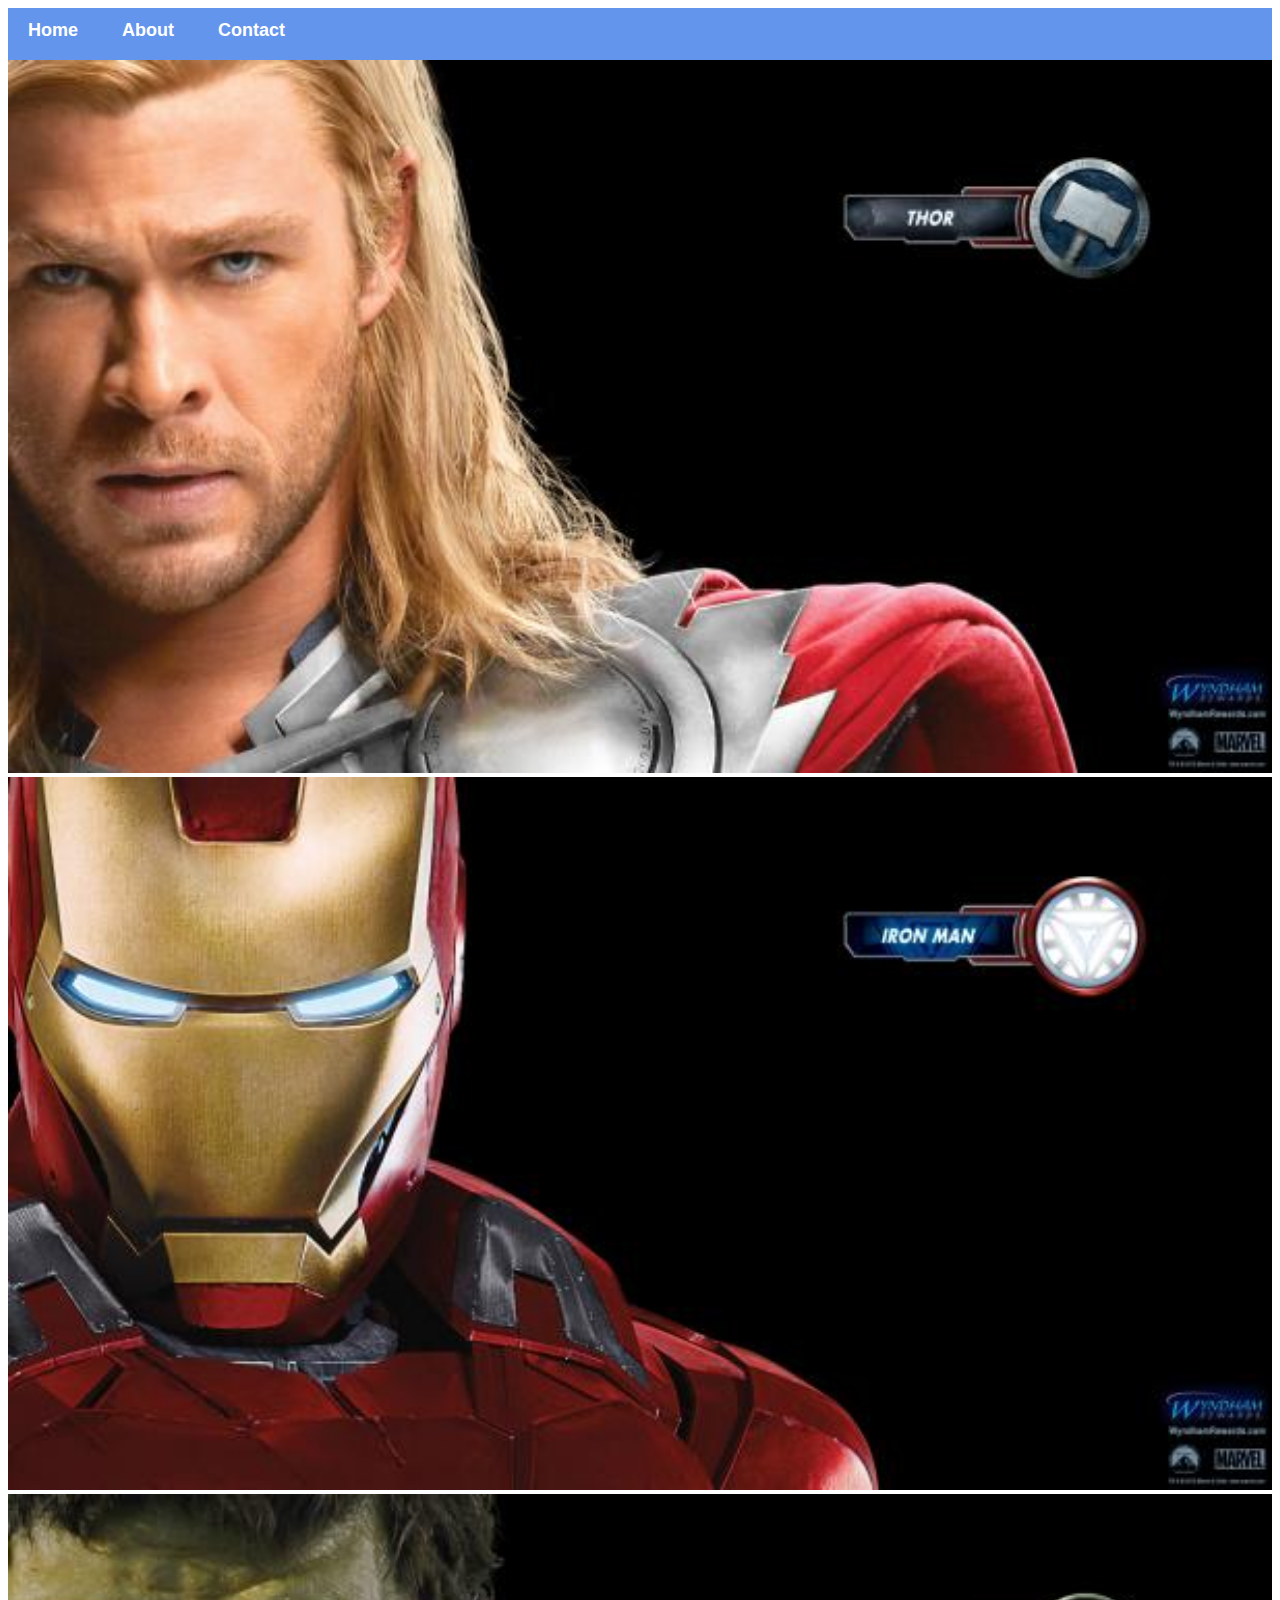
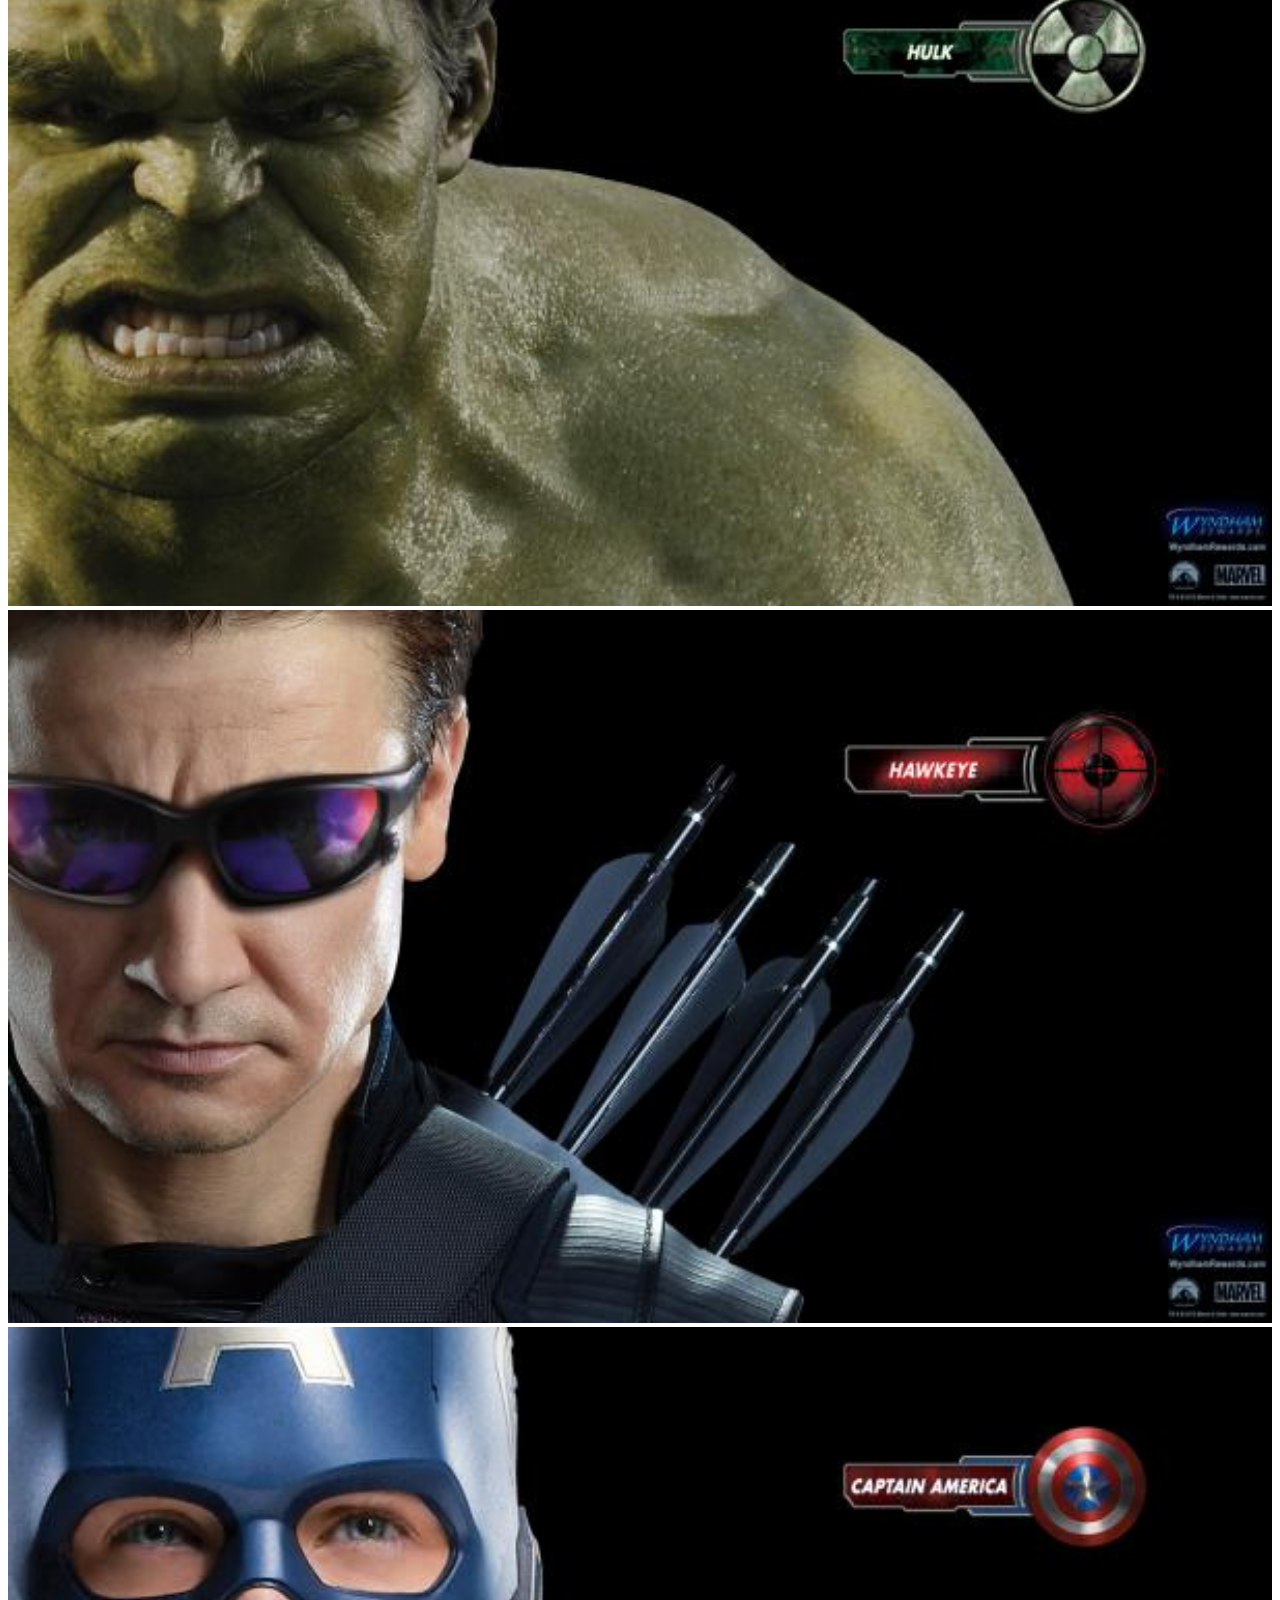
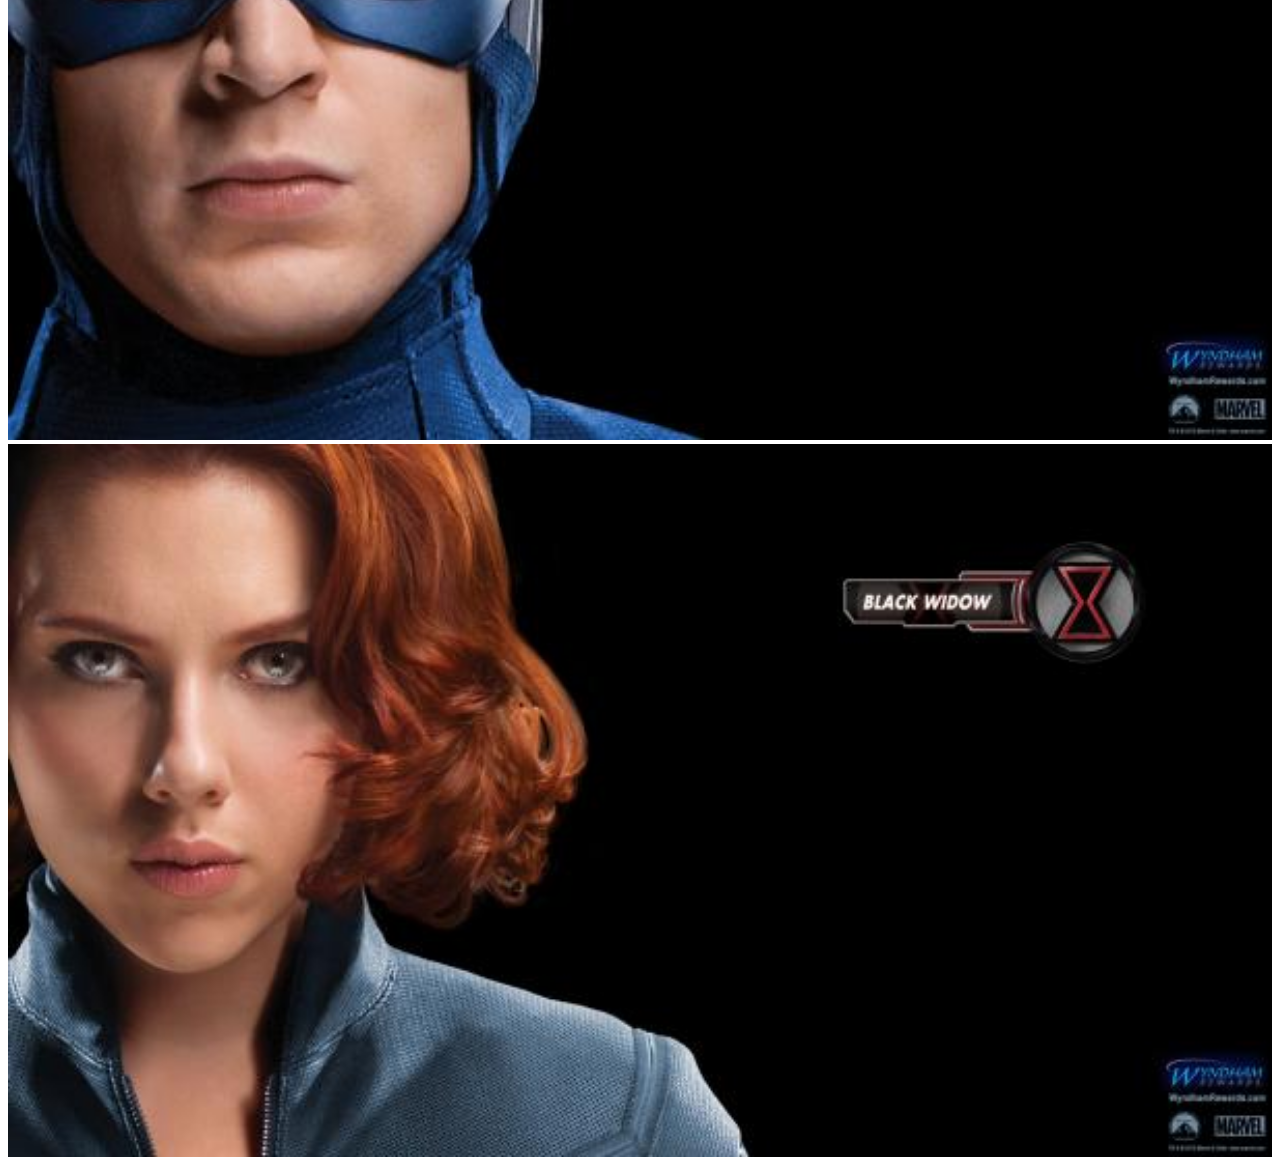
<file: index.html>
<!DOCTYPE html>
<html>
    <head>
        <link rel="stylesheet" href="style.css">
    </head>
    <body>
        <div id="menu">
            <a href="index.html">Home</a>
            <a href="about.html">About</a>
            <a href="contact.html">Contact</a>
        </div>
        <div class="gallery">
            <a href="avenger-1.html"><img src="images/avengers_01.jpg" /></a>
            <a href="avenger-2.html"><img src="images/avengers_02.jpg" /></a>
            <a href="avenger-3.html"><img src="images/avengers_03.jpg" /></a>
            <a href="avenger-4.html"><img src="images/avengers_04.jpg" /></a>
            <a href="avenger-5.html"><img src="images/avengers_05.jpg" /></a> 
            <a href="avenger-6.html"><img src="images/avengers_06.jpg" /></a> 
            
        </div>
    </body>
</html>
</file>
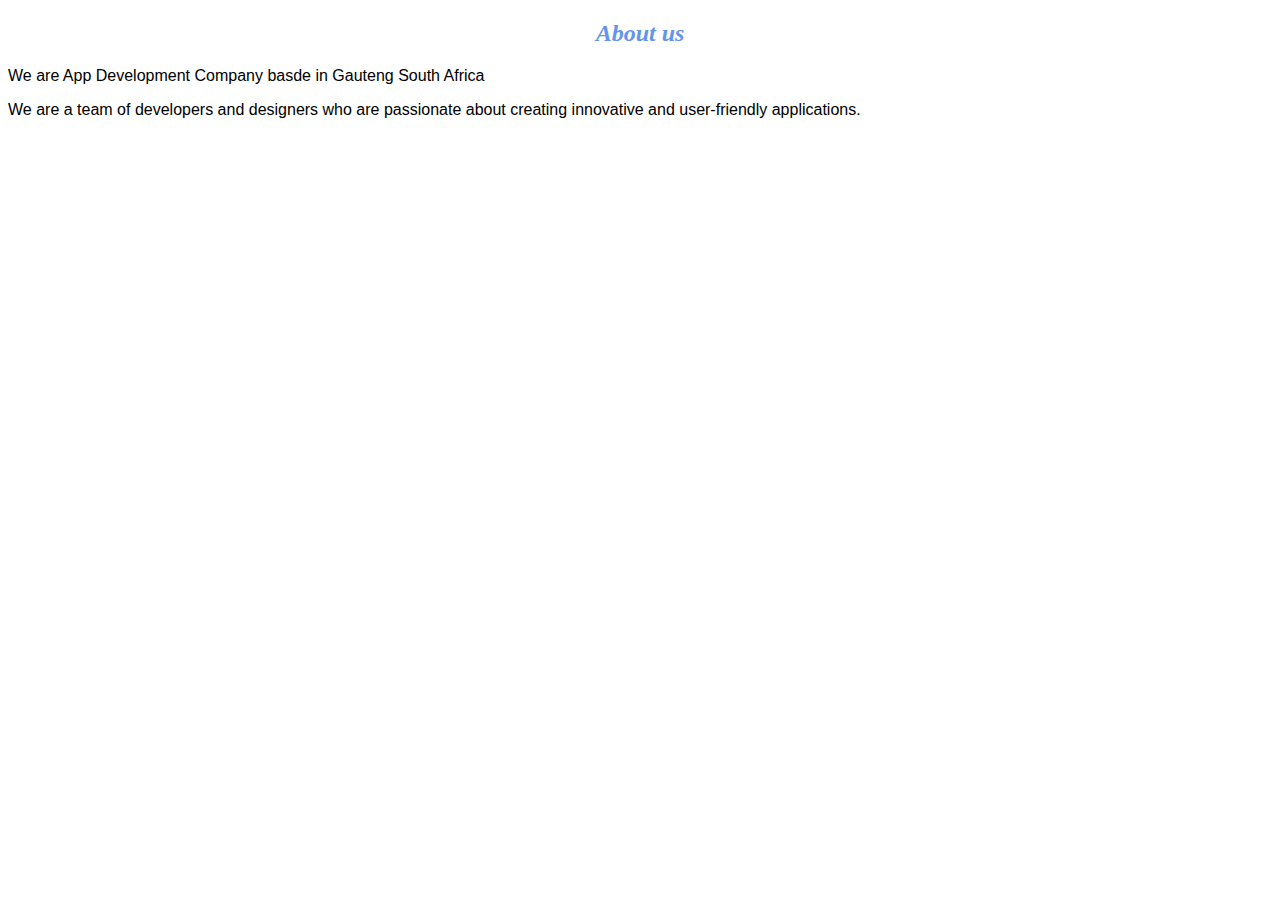
<file: about.html>
<!DOCTYPE html>
<html>
    <head>
        <link rel="stylesheet" href="style.css">
    </head>
    <body>
        <h2>About us</h2>
       <p>We are App Development Company basde in Gauteng South Africa</p>
       <p>We are a team of developers and designers who are passionate about creating innovative and user-friendly applications.</p>
    </body>
</html>
</file>
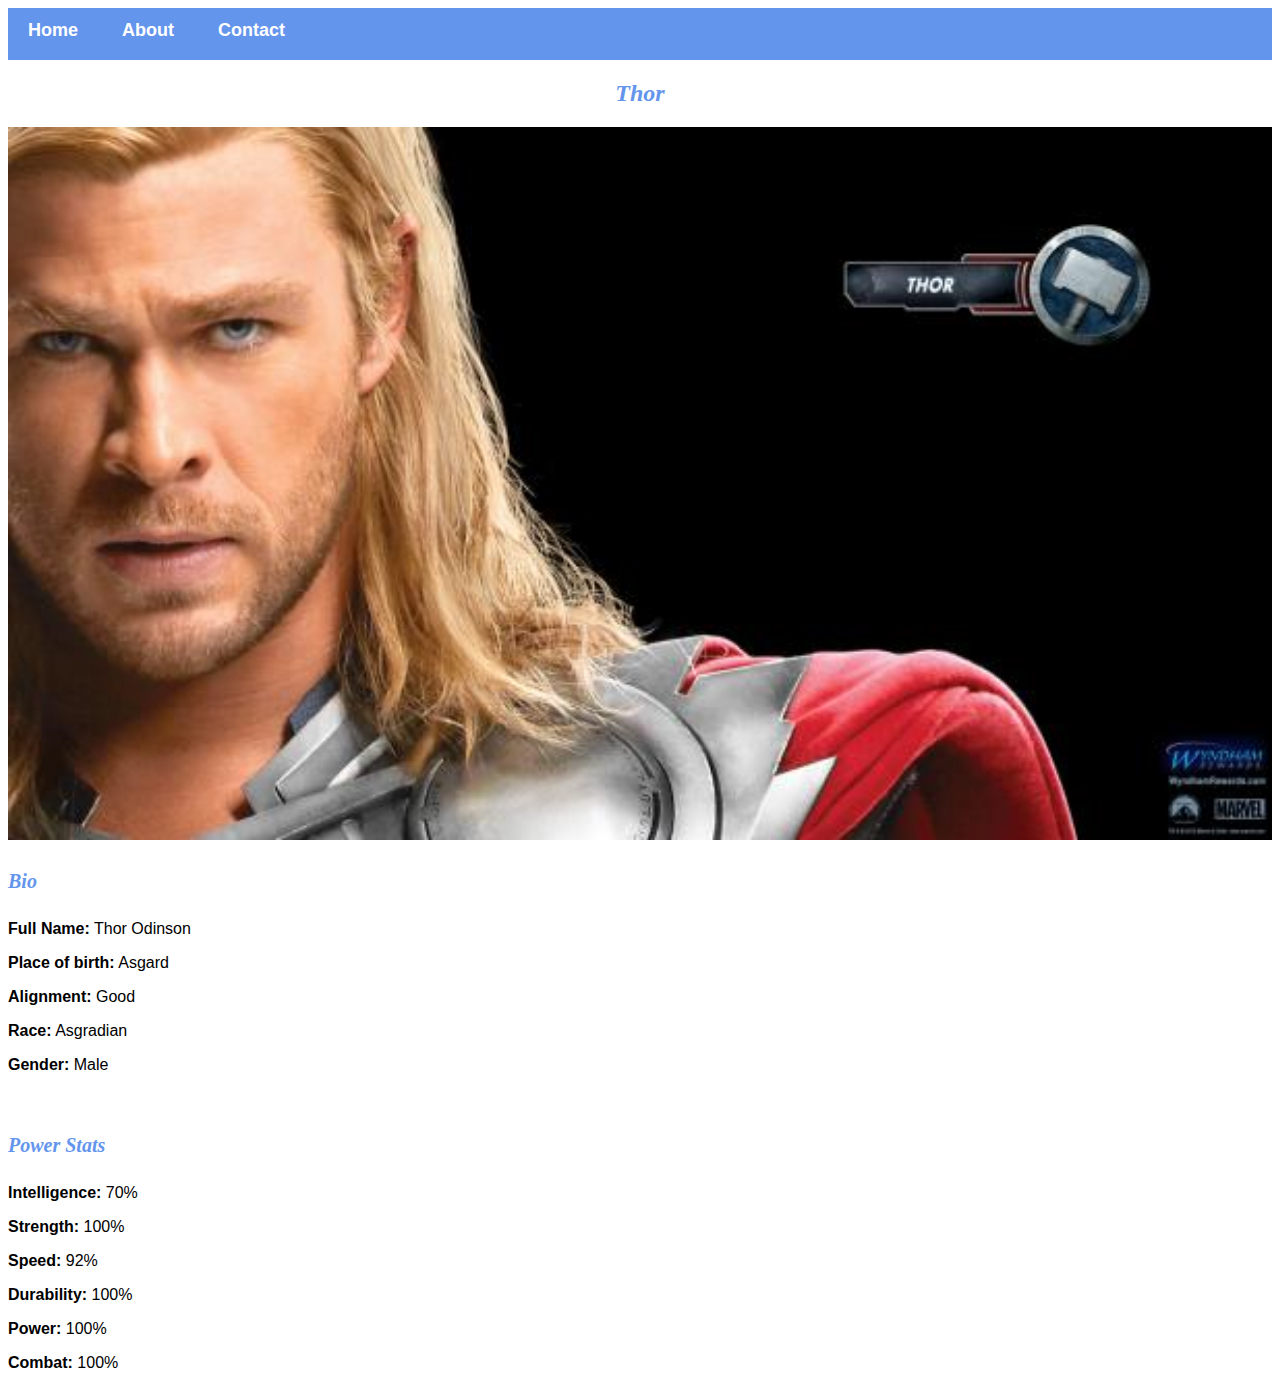
<file: avenger-1.html>
<!DOCTYPE html>
<html>
    <head>
        <link rel="stylesheet" href="style.css">
    </head>
    <body>
        <div id="menu">
            <a href="index.html">Home</a>
            <a href="about.html">About</a>
            <a href="contact.html">Contact</a>
        </div>
        
        <h2>Thor</h2>
        <div class="gallery">
            <img src="images/avengers_01.jpg" />
        </div>
        <h4>Bio</h4>
        <p><b>Full Name:</b> Thor Odinson</p>
        <p><b>Place of birth:</b> Asgard</p>
        <p><b>Alignment:</b> Good</p>
        <p><b>Race:</b> Asgradian</p>
        <p><b>Gender:</b> Male</p>
        <br/>
        <h4>Power Stats</h4>
        <p><b>Intelligence:</b> 70%</p>
        <p><b>Strength:</b> 100%</p>
        <p><b>Speed:</b> 92%</p>
        <p><b>Durability:</b> 100%</p>
        <p><b>Power:</b> 100%</p>
        <p><b>Combat:</b> 100%</p>
    </body>
</html>
</file>
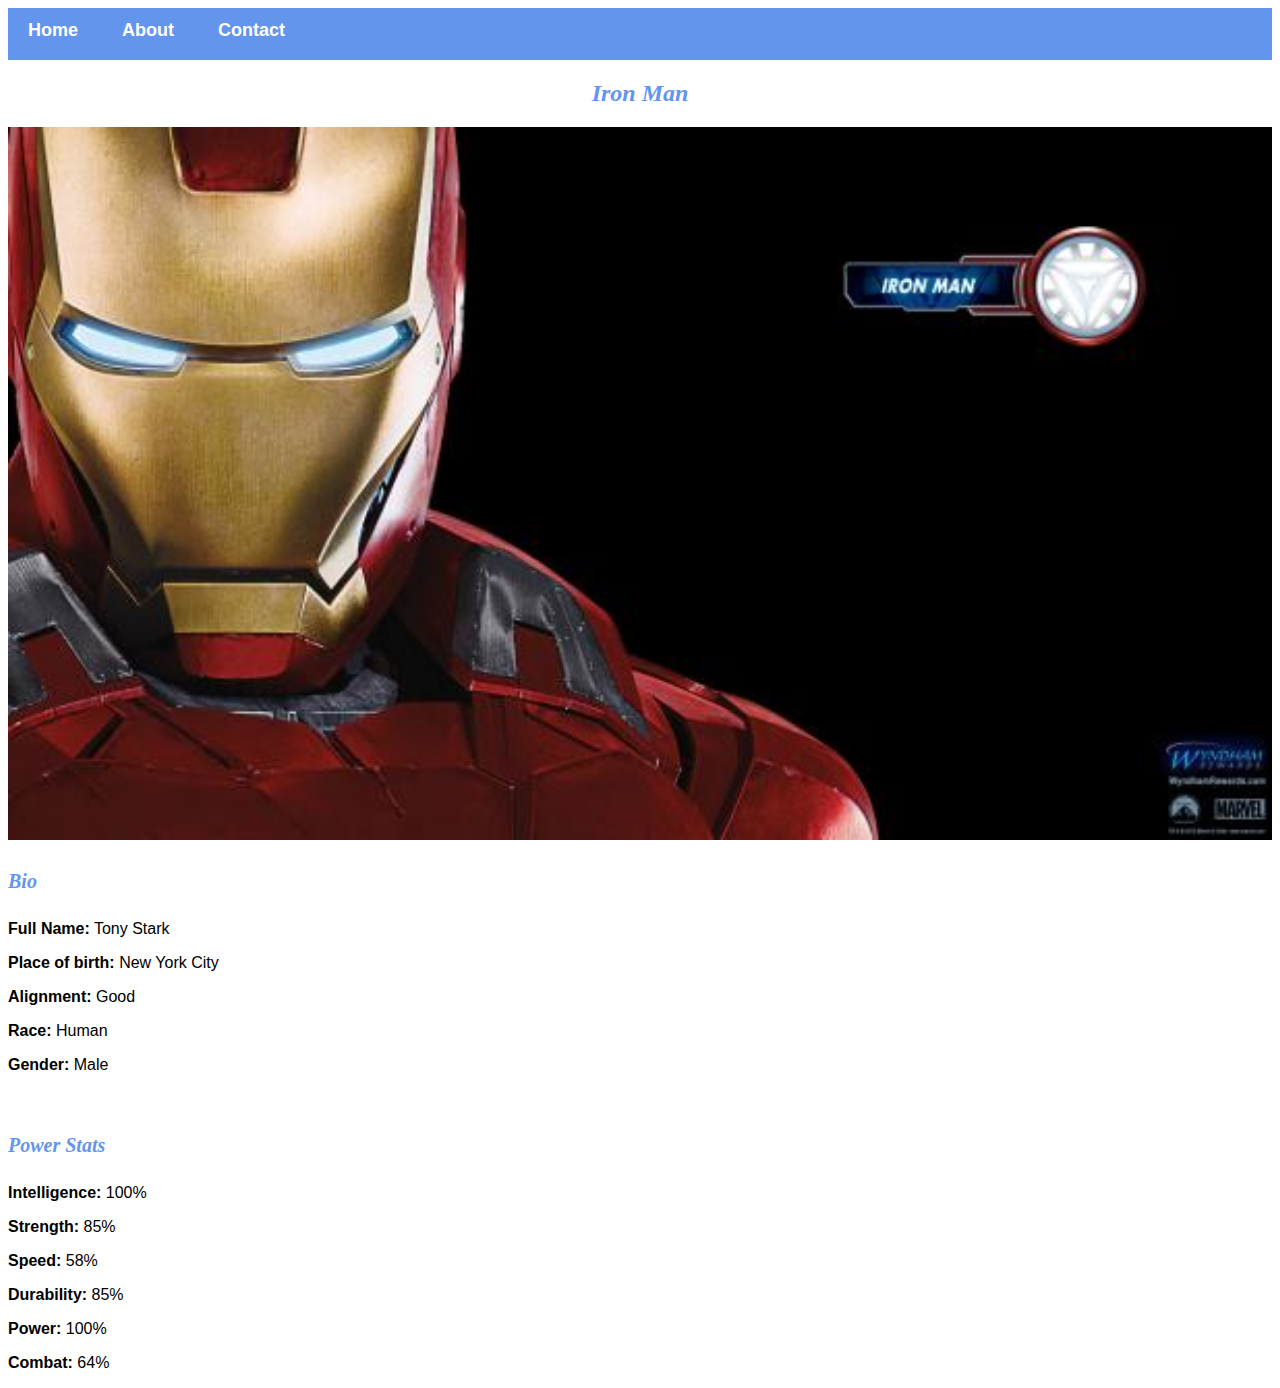
<file: avenger-2.html>
<!DOCTYPE html>
<html>
    <head>
        <link rel="stylesheet" href="style.css">
    </head>
    <body>
        <div id="menu">
            <a href="index.html">Home</a>
            <a href="about.html">About</a>
            <a href="contact.html">Contact</a>
        </div>
        
        <h2>Iron Man</h2>
        <div class="gallery">
            <img src="images/avengers_02.jpg" />

        </div>
        <h4>Bio</h4>
        <p><b>Full Name:</b> Tony Stark</p>
        <p><b>Place of birth:</b> New York City</p>
        <p><b>Alignment:</b> Good</p>
        <p><b>Race:</b> Human</p>
        <p><b>Gender:</b> Male</p>
        <br/>
        <h4>Power Stats</h4>
        <p><b>Intelligence:</b> 100%</p>
        <p><b>Strength:</b> 85%</p>
        <p><b>Speed:</b> 58%</p>
        <p><b>Durability:</b> 85%</p>
        <p><b>Power:</b> 100%</p>
        <p><b>Combat:</b> 64%</p>
    </body>
</html>
</file>
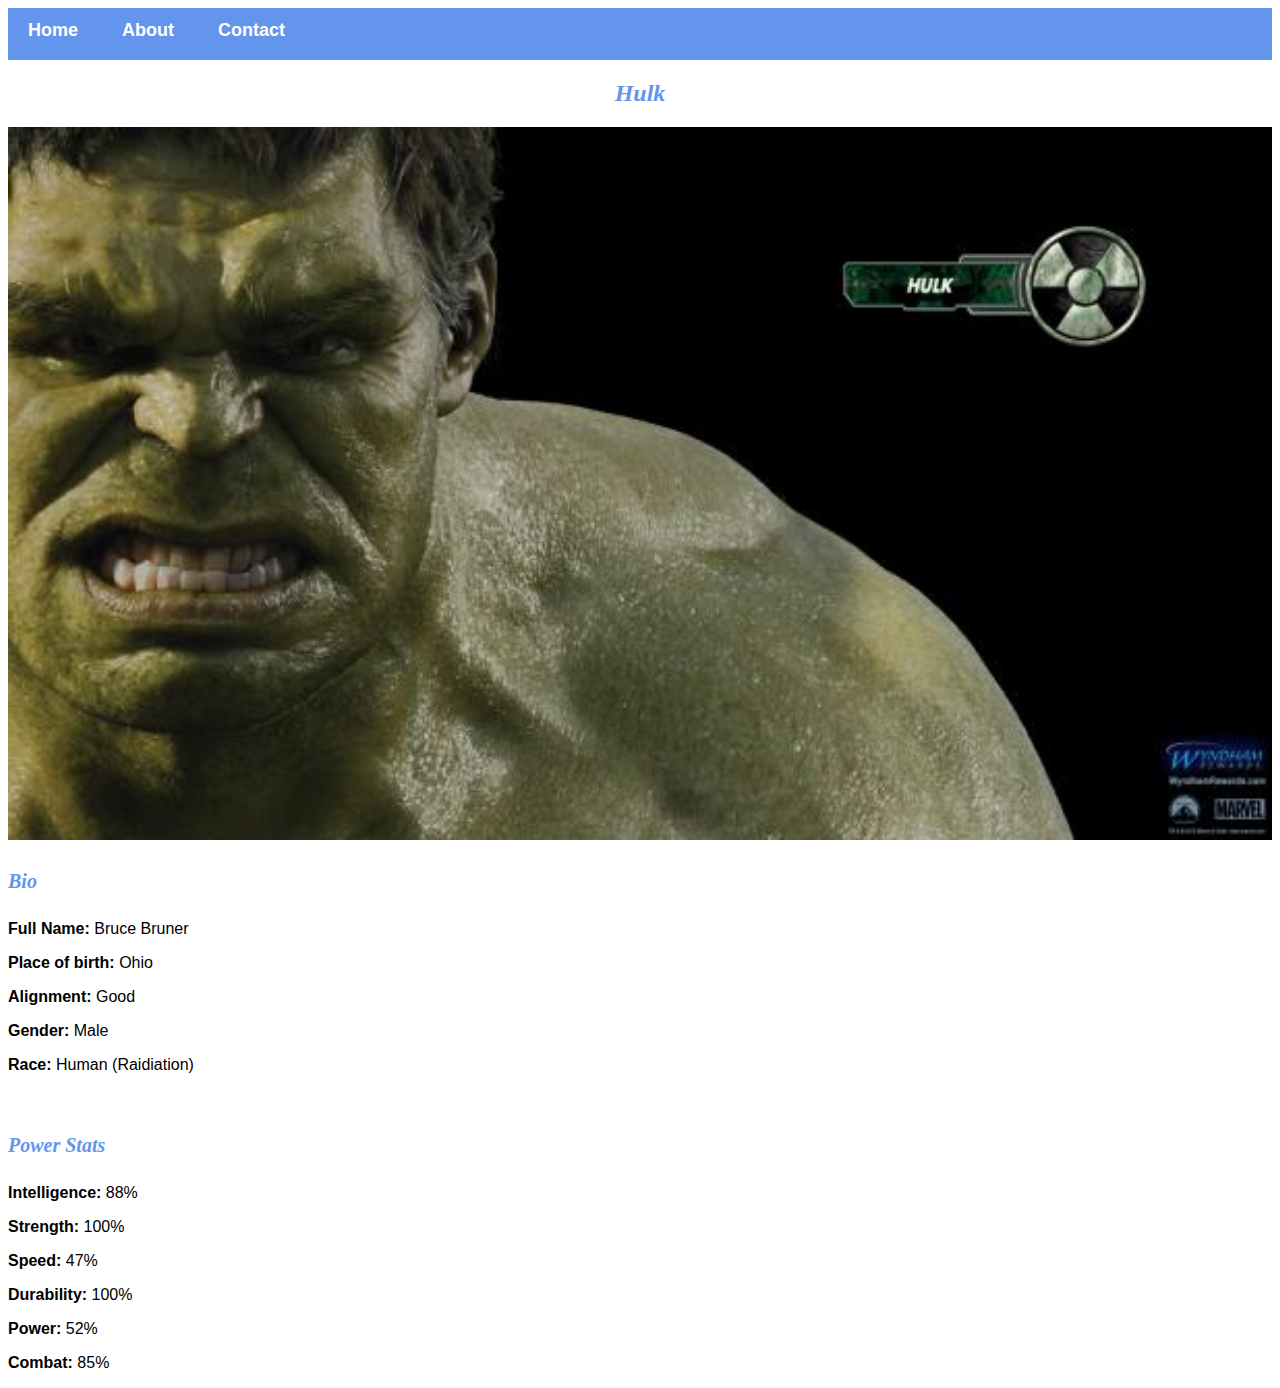
<file: avenger-3.html>
<!DOCTYPE html>
<html>
    <head>
        <link rel="stylesheet" href="style.css">
    </head>
    <body>
        <div id="menu">
            <a href="index.html">Home</a>
            <a href="about.html">About</a>
            <a href="contact.html">Contact</a>
        </div>
        
        <h2>Hulk</h2>
        <div class="gallery">
            <img src="images/avengers_03.jpg" />

        </div>
        <h4>Bio</h4>
        <p><b>Full Name:</b> Bruce Bruner</p>
        <p><b>Place of birth:</b> Ohio</p>
        <p><b>Alignment:</b> Good</p>
        <p><b>Gender:</b> Male</p>
        <p><b>Race:</b> Human (Raidiation)</p>
        <br/>
        <h4>Power Stats</h4>
        <p><b>Intelligence:</b> 88%</p>
        <p><b>Strength:</b> 100%</p>
        <p><b>Speed:</b> 47%</p>
        <p><b>Durability:</b> 100%</p>
        <p><b>Power:</b> 52%</p>
        <p><b>Combat:</b> 85%</p>
    </body>
</html>
</file>
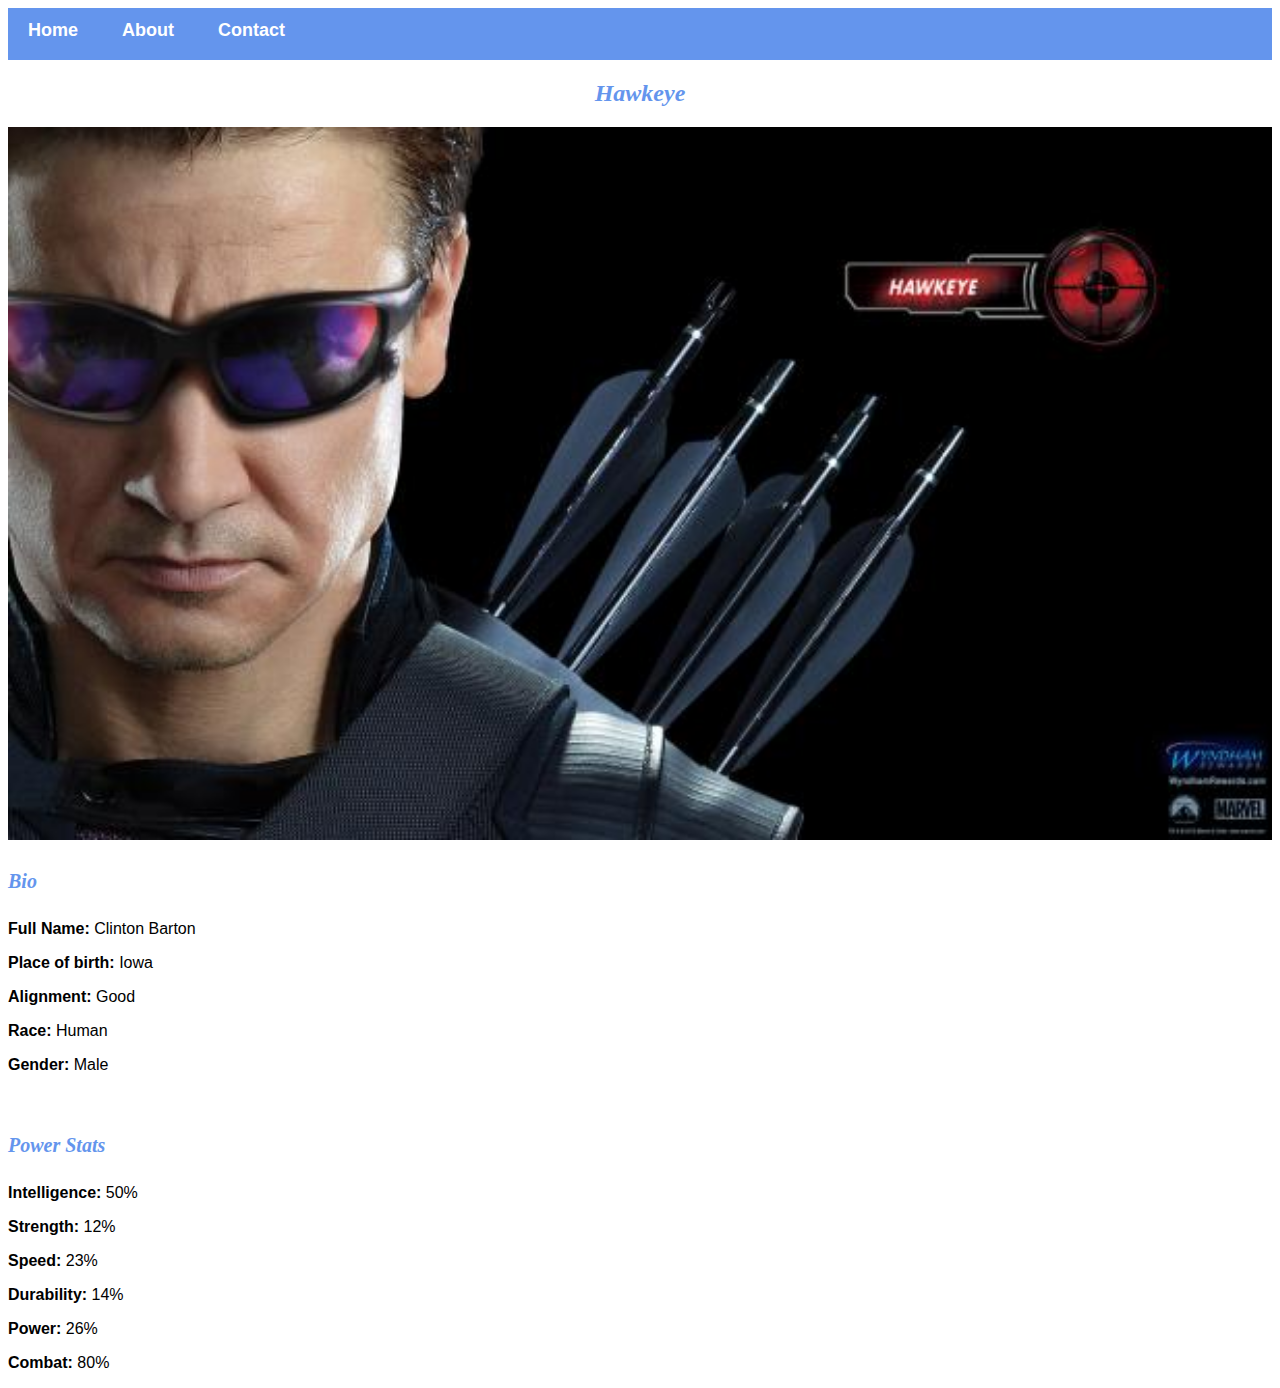
<file: avenger-4.html>
<!DOCTYPE html>
<html>
    <head>
        <link rel="stylesheet" href="style.css">
    </head>
    <body>
        <div id="menu">
            <a href="index.html">Home</a>
            <a href="about.html">About</a>
            <a href="contact.html">Contact</a>
        </div>
        
        <h2>Hawkeye</h2>
        <div class="gallery">
            <img src="images/avengers_04.jpg" />

        </div>
        <h4>Bio</h4>
        <p><b>Full Name:</b> Clinton Barton</p>
        <p><b>Place of birth:</b> Iowa</p>
        <p><b>Alignment:</b> Good</p>
        <p><b>Race:</b> Human</p>
        <p><b>Gender:</b> Male</p>

        <br/>
        
        <h4>Power Stats</h4>
        <p><b>Intelligence:</b> 50%</p>
        <p><b>Strength:</b> 12%</p>
        <p><b>Speed:</b> 23%</p>
        <p><b>Durability:</b> 14%</p>
        <p><b>Power:</b> 26%</p>
        <p><b>Combat:</b> 80%</p>
    </body>
</html>
</file>
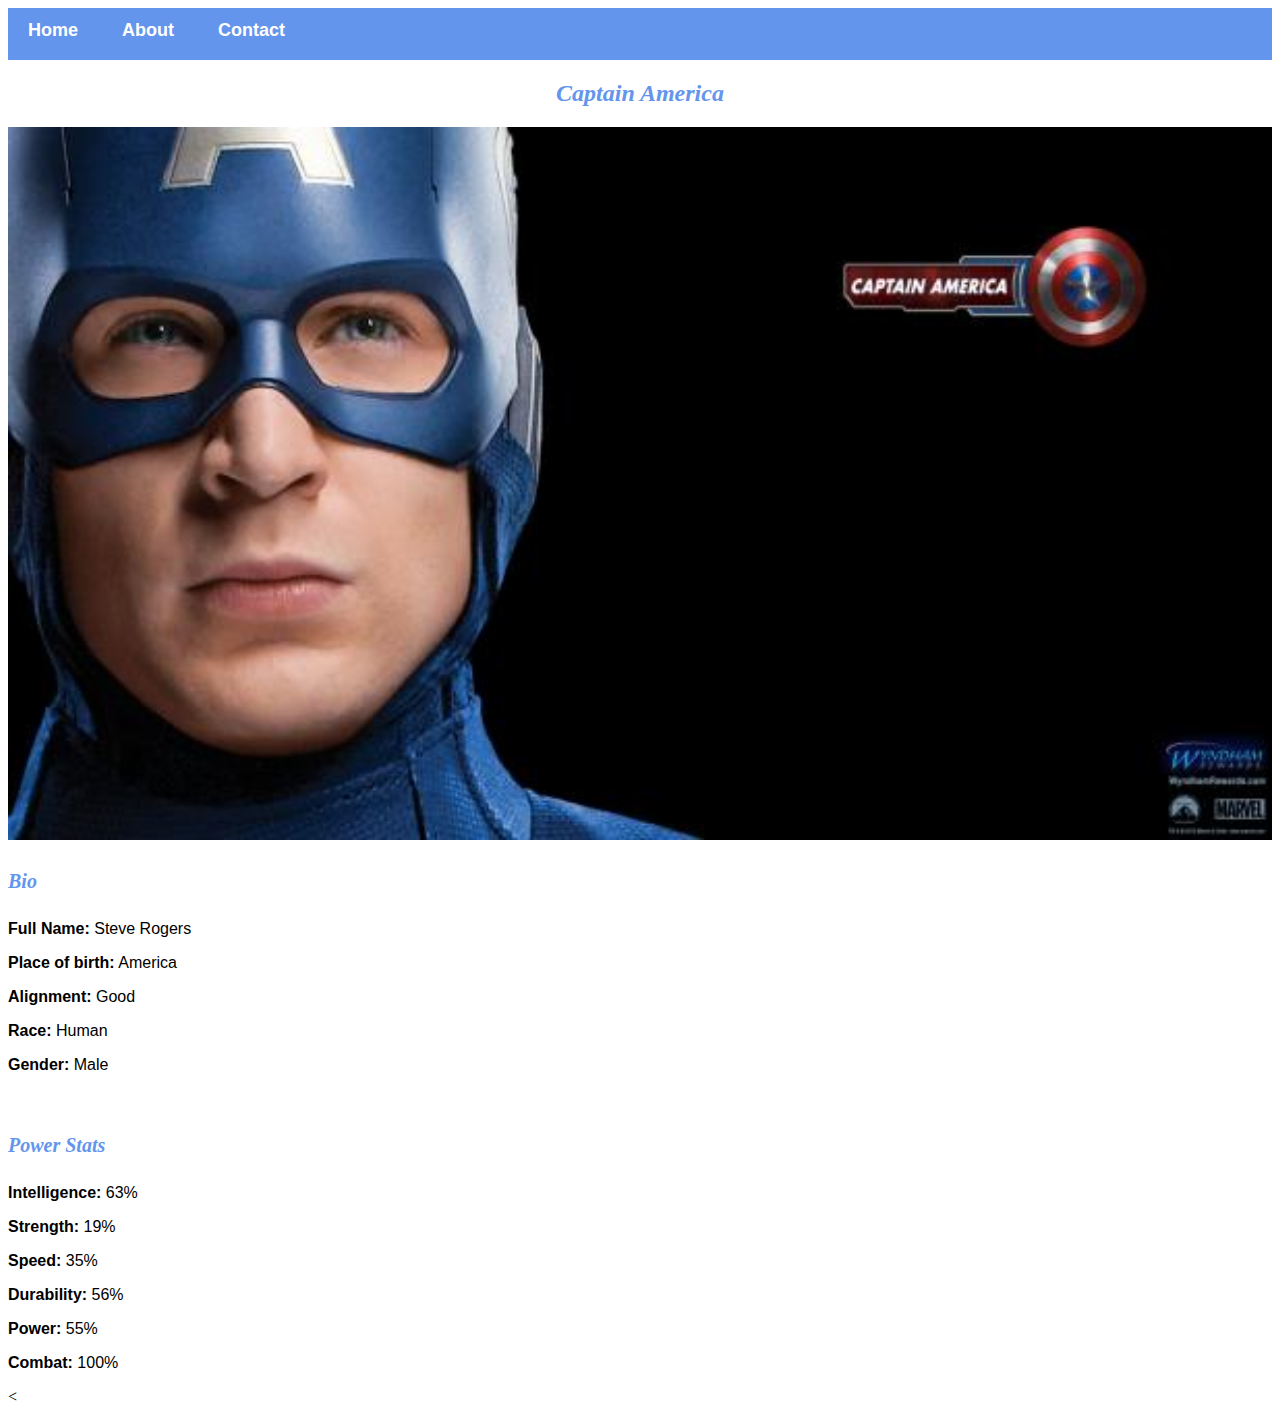
<file: avenger-5.html>
<!DOCTYPE html>
<html>
    <head>
        <link rel="stylesheet" href="style.css">
    </head>
    <body>
        <div id="menu">
            <a href="index.html">Home</a>
            <a href="about.html">About</a>
            <a href="contact.html">Contact</a>
        </div>
        
        <h2>Captain America</h2>
        <div class="gallery">
            <img src="images/avengers_05.jpg" />

        </div>
        <h4>Bio</h4>
        <p><b>Full Name:</b> Steve Rogers</p>
        <p><b>Place of birth:</b> America</p>
        <p><b>Alignment:</b> Good</p>
        <p><b>Race:</b> Human</p>
        <p><b>Gender:</b> Male</p>
        <br/>
        <h4>Power Stats</h4>
        <p><b>Intelligence:</b> 63%</p>
        <p><b>Strength:</b> 19%</p>
        <p><b>Speed:</b> 35%</p>
        <p><b>Durability:</b> 56%</p>
        <p><b>Power:</b> 55%</p>
        <p><b>Combat:</b> 100%</p>
    </body>
</html><
</file>
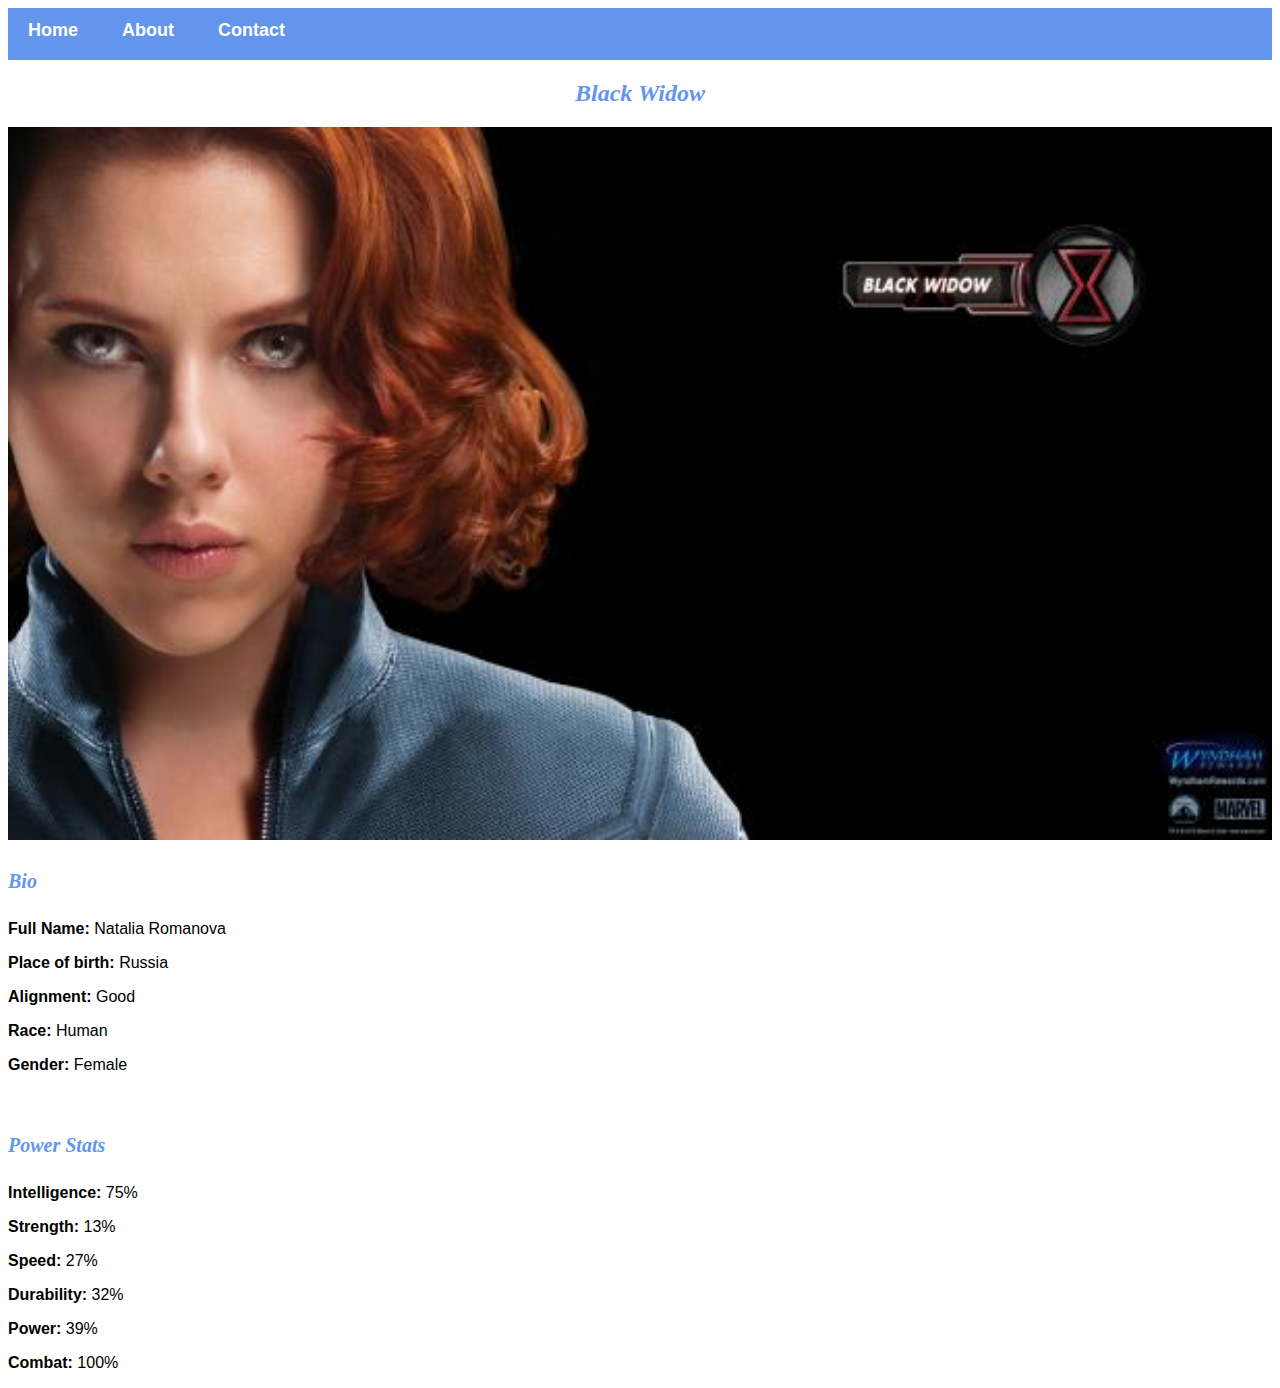
<file: avenger-6.html>
<!DOCTYPE html>
<html>
    <head>
        <link rel="stylesheet" href="style.css">
    </head>
    <body>
        <div id="menu">
            <a href="index.html">Home</a>
            <a href="about.html">About</a>
            <a href="contact.html">Contact</a>
        </div>
        
        <h2>Black Widow</h2>
        <div class="gallery">
            <img src="images/avengers_06.jpg" />
        
        </div>
        <h4>Bio</h4>
        <p><b>Full Name:</b> Natalia Romanova</p>
        <p><b>Place of birth:</b> Russia</p>
        <p><b>Alignment:</b> Good</p>
        <p><b>Race:</b> Human</p>
        <p><b>Gender:</b> Female</p>
        <br/>
        <h4>Power Stats</h4>
        <p><b>Intelligence:</b> 75%</p>
        <p><b>Strength:</b> 13%</p>
        <p><b>Speed:</b> 27%</p>
        <p><b>Durability:</b> 32%</p>
        <p><b>Power:</b> 39%</p>
        <p><b>Combat:</b> 100%</p>
    </body>
</html>
</file>
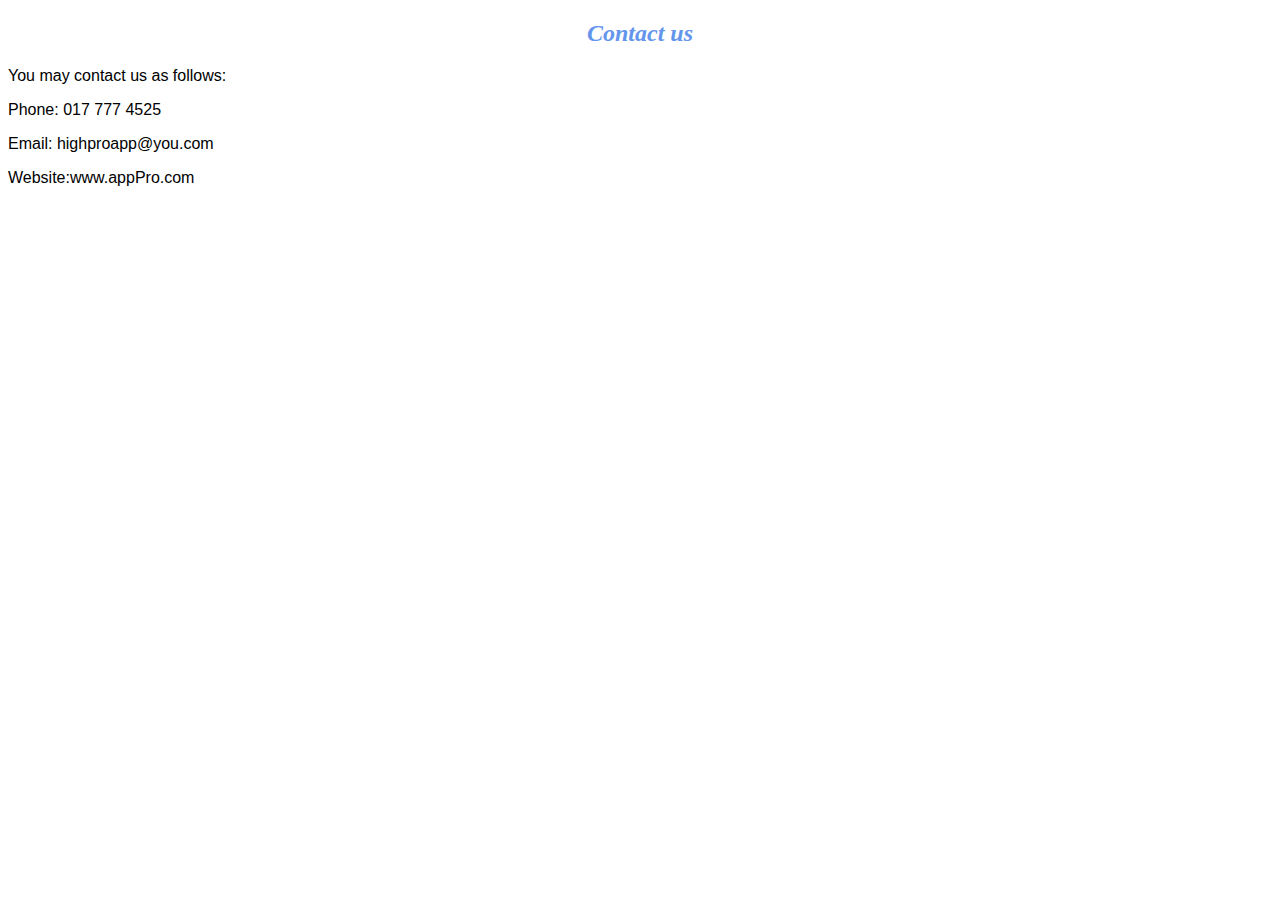
<file: contact.html>
<!DOCTYPE html>
<html>
    <head>
        <link rel="stylesheet" href="style.css">
    </head>
    <body>
        <h2>Contact us</h2>
       <p>You may contact us as follows:</p>
       <p>Phone: 017 777 4525</p>
       <p>Email: highproapp@you.com</p>
       <p>Website:www.appPro.com</p>
    </body>
</html>
</file>
<file: style.css>
.gallery img {
	width: 100%;
}

h2{
    font-family: Impact; fantasy;
    text-align: center;
    color: cornflowerblue;
    font-style: italic;
}

h4{
    font-family: Impact; fantasy;
    font-size: 20px;
    color: cornflowerblue;
    font-style: italic;
}

p{
    font-family: Helvetica, sans-serif;
}

#menu{
    width: 100%;
    height: 40px;
    background-color: cornflowerblue;
    padding-top: 12px;
}

#menu a{
    color: #ffffff;
    font-family: Helvetica, sans-serif;
    font-size: 18px;
    text-decoration: none;
    font-weight: 800;

    padding-left: 20px;
    padding-right: 20px;
}

#menu a:hover{
    color: #5077bd;
}
</file>
